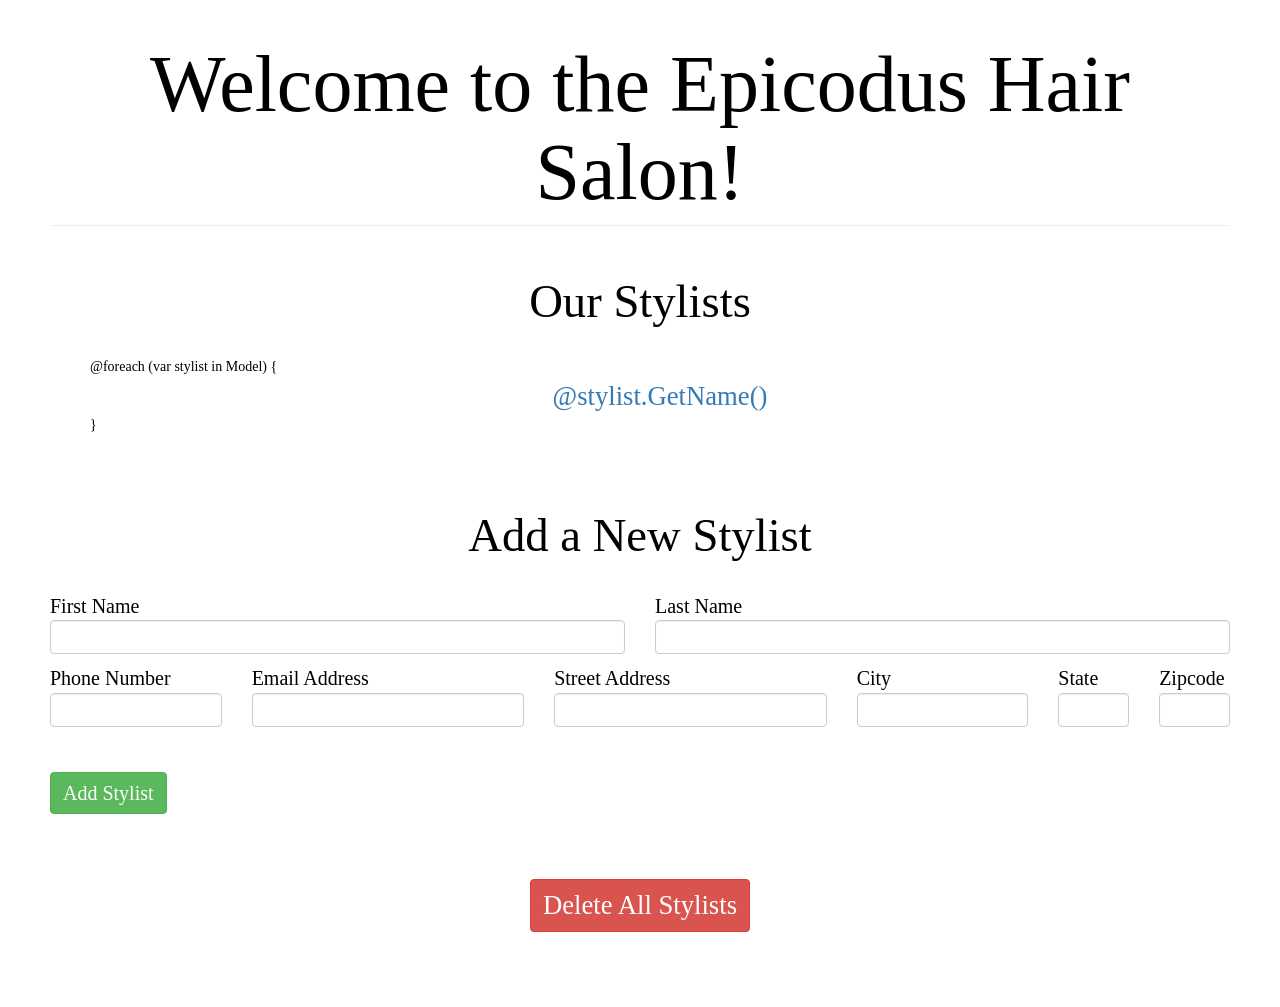
<file: Views/index.html>
<head>
  <link rel="stylesheet" href="../Content/css/bootstrap.min.css" type="text/css">
  <link rel="stylesheet" href="../Content/css/styles.css" type="text/css">
</head>
<body>
  <h1 class="page-header">Welcome to the Epicodus Hair Salon!</h1>
  <h2 id="current-stylists-header">Our Stylists</h2>
  <ul>
    @foreach (var stylist in Model)
    {
      <li><a href="/@stylist.GetId()/@stylist.GetName()/client_list">@stylist.GetName()</a></li>
    }
  </ul>
  <h2 id="add-stylist-header">Add a New Stylist</h2>
  <form class="form-group" action="/stylist/new/created" method="post">
    <div class="row">
<!-- Name Start -->
      <div class="col-xs-6">
        <p>First Name<input type="text" name="stylist-first-name" class="form-control"></p>
      </div>
      <div class="col-xs-6">
        <p>Last Name<input type="text" name="stylist-last-name" class="form-control"></p>
      </div>
    </div>
    <div class="row">
<!-- Other Info Start -->
      <div class="col-xs-2">
        <p>Phone Number<input type="text" name="stylist-phone-number" class="form-control"></p>
      </div>
      <div class="col-xs-3">
        <p>Email Address<input type="text" name="stylist-email" class="form-control"></p>
      </div>
      <div class="col-xs-3">
        <p>Street Address<input type="text" name="stylist-street-address" class="form-control"></p>
      </div>
      <div class="col-xs-2">
        <p>City<input type="text" name="stylist-city-address" class="form-control"></p>
      </div>
      <div class="col-xs-1">
        <p>State<input type="text" name="stylist-state-address" class="form-control"></p>
      </div>
      <div class="col-xs-1">
        <p>Zipcode<input type="text" name="stylist-zipcode" class="form-control"></p>
      </div>
    </div>
    <button type="submit" class="btn btn-success">Add Stylist</button>
  </form>
<!-- Delete All Start -->
  <form class="form-group" action="/stylist/all_deleted" method="post">
    <button type="button" class="btn btn-danger">Delete All Stylists</button>
  </form>
</body>
</file>
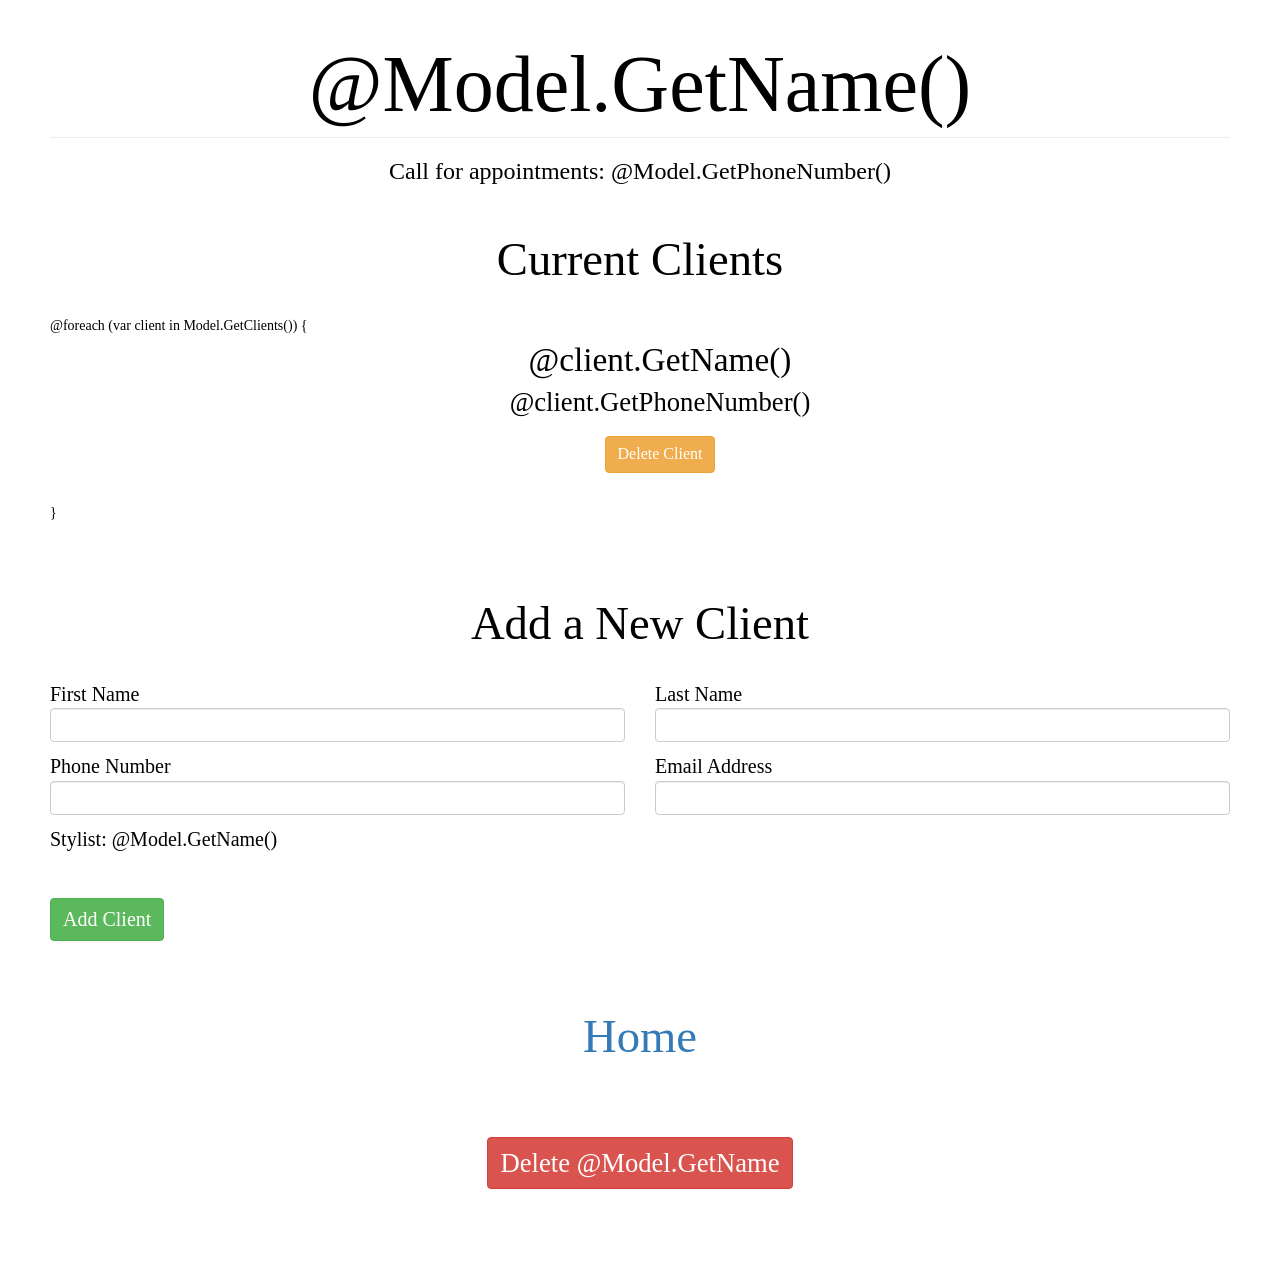
<file: Views/stylist.html>
<head>
  <link rel="stylesheet" href="../Content/css/bootstrap.min.css" type="text/css">
  <link rel="stylesheet" href="../Content/css/styles.css" type="text/css">
</head>
<body>
  <h1 class="page-header">@Model.GetName()</h1>
  <h3>Call for appointments: @Model.GetPhoneNumber()</h3>
  <h2 id="current-clients-header">Current Clients</h2>
  @foreach (var client in Model.GetClients())
  {
    <ul>
      <li id="client-name">@client.GetName()</li>
      <li>@client.GetPhoneNumber()</li>
      <li>
        <form class="form-group" action="/@Model.GetId()/@Model.GetName()/client_list/client_deleted" method="post">
          <input type="hidden" name="client-id" value="@client.GetId()">
          <button type="submit" class="btn btn-warning">Delete Client</button>
        </form>
      </li>
    </ul>
  }
  <h2 id="add-client-header">Add a New Client</h2>
  <form class="form-group" action="/@Model.GetId()/@Model.GetName()/client_list/client_added" method="post">
    <div class="row">
<!-- Names Start -->
      <div class="col-xs-6">
        <p>First Name<input type="text" name="client-first-name" class="form-control"></p>
      </div>
      <div class="col-xs-6">
        <p>Last Name<input type="text" name="client-last-name" class="form-control"></p>
      </div>
    </div>
    <div class="row">
<!-- Other Info Start -->
      <div class="col-xs-6">
        <p>Phone Number<input type="text" name="client-phone-number" class="form-control"></p>
      </div>
      <div class="col-xs-6">
        <p>Email Address<input type="text" name="client-email" class="form-control"></p>
      </div>
    </div>
    <p> Stylist: @Model.GetName() <input type="hidden" name="stylist-id" value="@Model.GetId()"></p>
    <button type="submit" class="btn btn-success">Add Client</button>
  </form>
  <h2><a href="/">Home</a></h2>
<!-- Delete Stylist Start -->
  <form class="form-group" action="/@Model.GetId()/@Model.GetName()/stylist_deleted" method="post">
    <input type="hidden" name="stylist-id" value="@Model.GetId()">
    <button type="submit" class="btn btn-danger" id="delete-one-stylist">Delete @Model.GetName</button>
  </form>
</body>
</file>
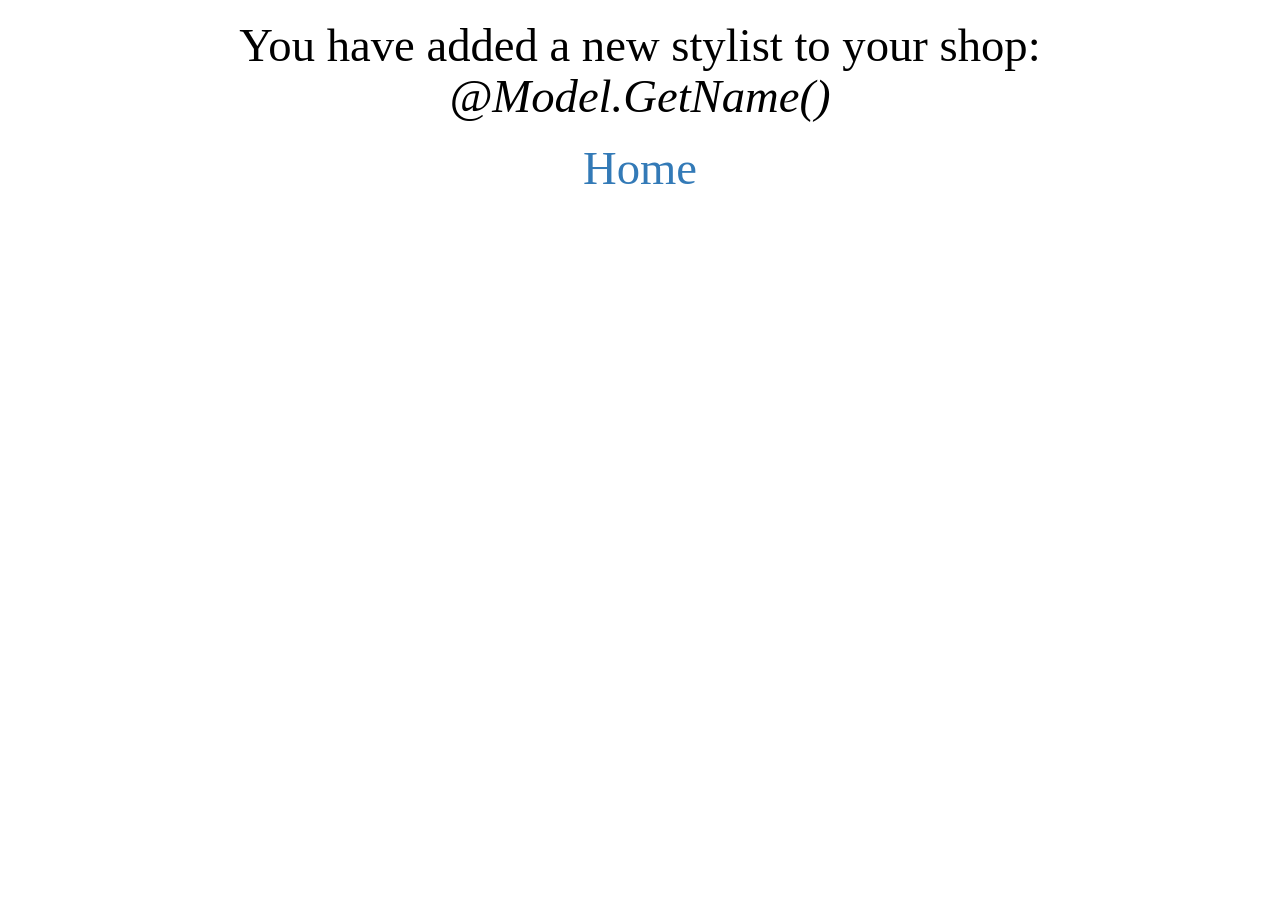
<file: Views/stylist_created.html>
<head>
  <link rel="stylesheet" href="../Content/css/bootstrap.min.css" type="text/css">
  <link rel="stylesheet" href="../Content/css/styles.css" type="text/css">
</head>
<body>
  <div class="created-deleted">
    <h2>You have added a new stylist to your shop: <em>@Model.GetName()</em></h2>
    <h2><a href="/">Home</a></h2>
  </div>
</body>
</file>
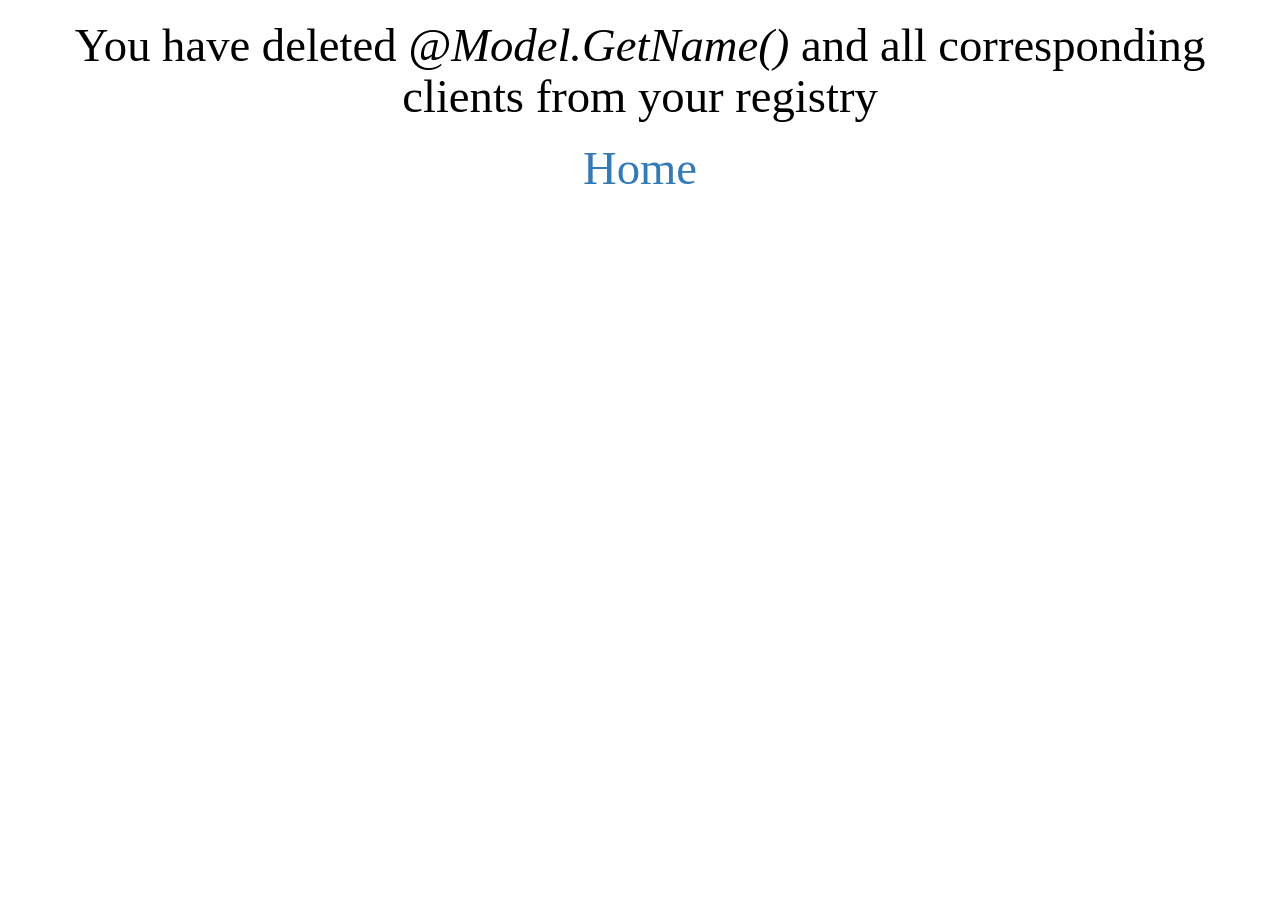
<file: Views/stylist_deleted.html>
<head>
  <link rel="stylesheet" href="../Content/css/bootstrap.min.css" type="text/css">
  <link rel="stylesheet" href="../Content/css/styles.css" type="text/css">
</head>
<body>
  <div class="created-deleted">
    <h2>You have deleted <em>@Model.GetName()</em> and all corresponding clients from your registry</h2>
    <h2><a href="/">Home</a></h2>
  </div>
</body>
</file>
<file: Content/css/styles.css>
body {
  font-family: serif;
  color: #000000;
  background-color: #FFFFFF;
  margin-left: 50px;
  margin-right: 50px;
}

h1 {
  font-size: 60pt;
  text-align: center;
}

h2 {
  font-size: 35pt;
  text-align: center;
}

h3 {
  text-align: center;
}

/*----------------------Index Page----------------------*/

#current-stylists-header, #current-clients-header {
  margin-top: 50px;
  margin-bottom: 30px;
}

#add-stylist-header, #add-client-header {
  margin-top: 75px;
  margin-bottom: 30px;
}

#no-stylists {
  text-align: center;
}

/*----------------------Forms & Lists----------------------*/

ul {
  list-style: none;
}

li {
  font-size: 20pt;
  text-align: center;
}

#client-name {
  font-size: 25pt;
}

p {
  font-size: 15pt;
}

#no-clients {
  text-align: center;
}

/*----------------------Buttons----------------------*/

.btn-success {
  font-size: 15pt;
  margin-top: 35px;
  margin-bottom: 50px;
}

.btn-warning, .btn-info {
  font-size: 12pt;
  margin-top: 15px;
  margin-bottom: 15px;
}

.btn-danger, .btn-primary {
  font-size: 20pt;
  margin-bottom: 75px;
  display: block;
  margin-left: auto;
  margin-right: auto;
}

#delete-one-stylist, #update-one-stylist {
  margin-top: 75px;
}

/*----------------------Stylist Created & Deleted Pages----------------------*/

.created-deleted-updated {
  margin-top: 15%;
}

.created-deleted-updated h2 {
  margin-top: 75px;
}
</file>
